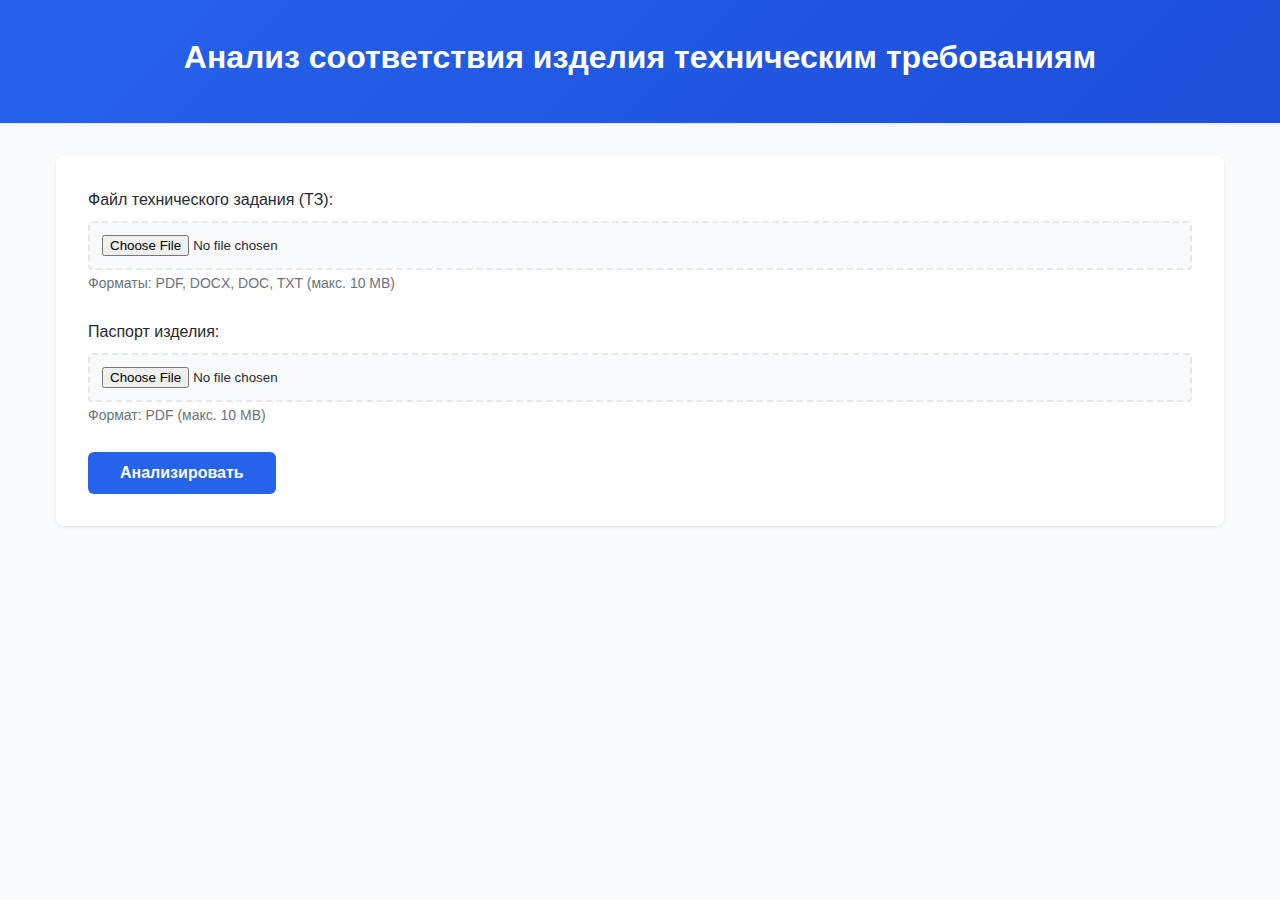
<file: templates/index.html>
<!DOCTYPE html>
<html lang="ru">
<head>
    <meta charset="UTF-8">
    <meta name="viewport" content="width=device-width, initial-scale=1.0">
    <title>Анализ соответствия изделия ТЗ</title>
    <link rel="stylesheet" href="/static/css/style.css">
</head>
<body>
    <header>
        <h1>Анализ соответствия изделия техническим требованиям</h1>
    </header>

    <main class="container">
        <div id="analyze-tab" class="tab-content active">
            <form id="analyzeForm" class="upload-form">

                <div class="form-group">
                    <label for="tzFile">Файл технического задания (ТЗ):</label>
                    <input type="file" id="tzFile" name="tz_file" accept=".pdf,.docx,.doc,.txt" required>
                    <small>Форматы: PDF, DOCX, DOC, TXT (макс. 10 MB)</small>
                </div>

                <div class="form-group">
                    <label for="passportFile">Паспорт изделия:</label>
                    <input type="file" id="passportFile" name="passport_file" accept=".pdf,.docx,.doc,.txt" required>
                    <small>Формат: PDF (макс. 10 MB)</small>
                </div>

                <button type="submit" class="btn btn-primary">Анализировать</button>
            </form>

            <div id="loading" class="loading hidden">
                <div class="spinner"></div>
                <p>Анализируем файлы... Это может занять несколько минут.</p>
            </div>

            <div id="results" class="results hidden">
                <div id="summary" class="summary"></div>
                <div id="details" class="details"></div>
            </div>
        </div>
    </main>

    <!-- JavaScript -->
    <script src="/static/js/main.js"></script>
</body>
</html>
</file>
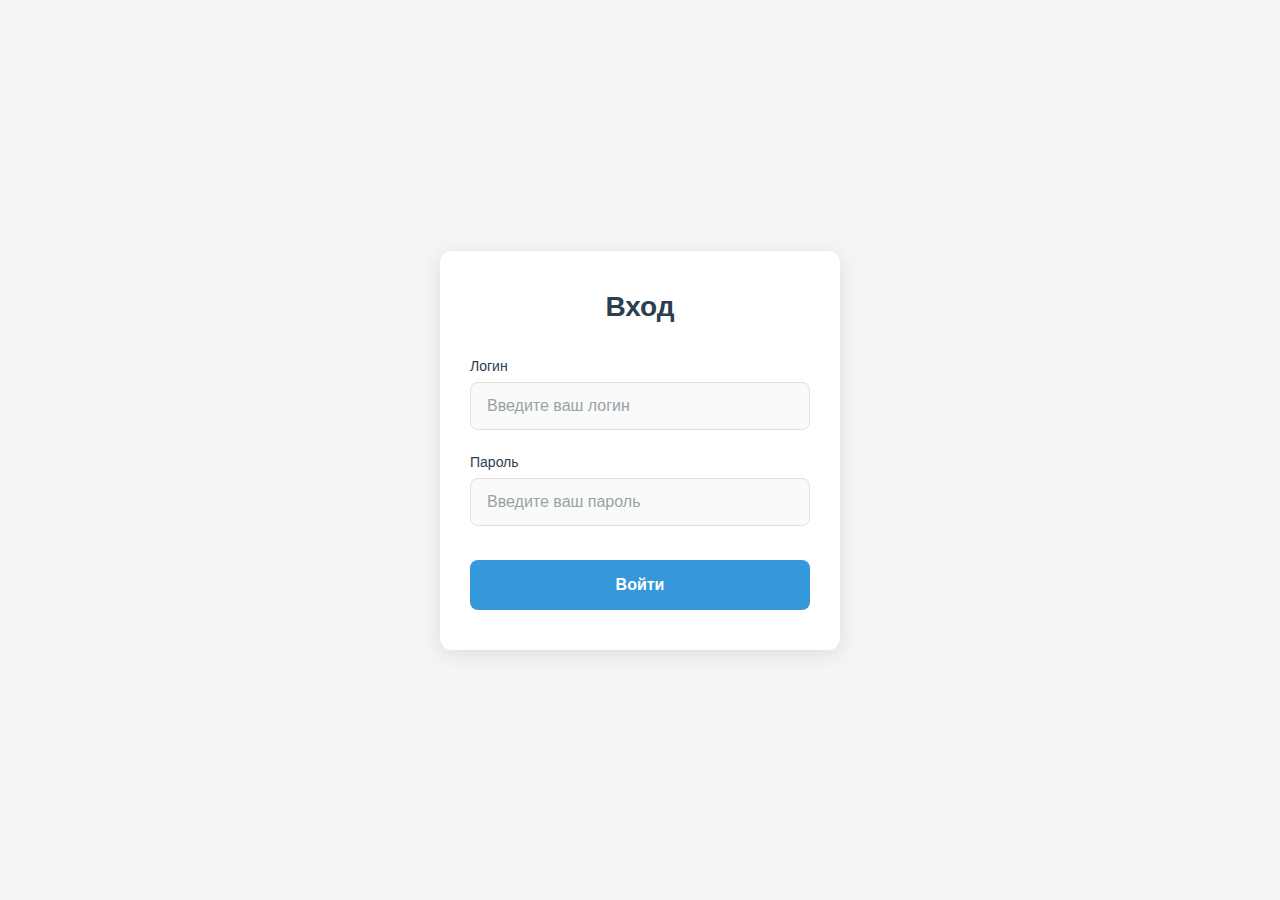
<file: templates/login.html>
<!DOCTYPE html>
<html lang="ru">
<head>
    <meta charset="UTF-8">
    <title>Вход в систему</title>
    <style>
        * {
            margin: 0;
            padding: 0;
            box-sizing: border-box;
            font-family: 'Segoe UI', Arial, sans-serif;
        }

        body {
            background-color: #f5f5f5;
            display: flex;
            justify-content: center;
            align-items: center;
            min-height: 100vh;
            padding: 20px;
        }

        .login-container {
            background-color: white;
            border-radius: 12px;
            box-shadow: 0 4px 20px rgba(0, 0, 0, 0.1);
            width: 100%;
            max-width: 400px;
            padding: 40px 30px;
        }

        .login-header {
            text-align: center;
            margin-bottom: 35px;
        }

        .login-title {
            color: #2c3e50;
            font-size: 28px;
            font-weight: 600;
            margin-bottom: 8px;
        }

        .login-subtitle {
            color: #7f8c8d;
            font-size: 16px;
            font-weight: 400;
        }

        .form-group {
            margin-bottom: 24px;
        }

        .form-label {
            display: block;
            color: #2c3e50;
            font-size: 14px;
            font-weight: 500;
            margin-bottom: 8px;
        }

        .form-input {
            width: 100%;
            padding: 14px 16px;
            border: 1.5px solid #e0e0e0;
            border-radius: 8px;
            font-size: 16px;
            transition: all 0.3s ease;
            background-color: #fafafa;
        }

        .form-input:focus {
            outline: none;
            border-color: #3498db;
            background-color: white;
            box-shadow: 0 0 0 3px rgba(52, 152, 219, 0.1);
        }

        .form-input::placeholder {
            color: #95a5a6;
        }

        .login-button {
            width: 100%;
            padding: 16px;
            background-color: #3498db;
            color: white;
            border: none;
            border-radius: 8px;
            font-size: 16px;
            font-weight: 600;
            cursor: pointer;
            transition: background-color 0.3s ease;
            margin-top: 10px;
        }

        .login-button:hover {
            background-color: #2980b9;
        }

        .login-button:active {
            transform: translateY(1px);
        }

        .divider {
            display: flex;
            align-items: center;
            margin: 30px 0;
            color: #bdc3c7;
        }

        .divider::before,
        .divider::after {
            content: "";
            flex: 1;
            border-bottom: 1px solid #ecf0f1;
        }

        .divider-text {
            padding: 0 15px;
            font-size: 14px;
        }

        .forgot-password {
            text-align: center;
            margin-top: 20px;
        }

        .forgot-link {
            color: #3498db;
            text-decoration: none;
            font-size: 14px;
        }

        .forgot-link:hover {
            text-decoration: underline;
        }

        .login-footer {
            text-align: center;
            margin-top: 30px;
            color: #7f8c8d;
            font-size: 13px;
            padding-top: 20px;
            border-top: 1px solid #ecf0f1;
        }

        .error-message {
            background-color: #ffeaea;
            color: #e74c3c;
            padding: 12px;
            border-radius: 8px;
            margin-bottom: 20px;
            font-size: 14px;
            display: none;
        }

        @media (max-width: 480px) {
            .login-container {
                padding: 30px 20px;
                margin: 0 15px;
            }

            .login-title {
                font-size: 24px;
            }
        }
    </style>
</head>
<body>
    <div class="login-container">
        <div class="login-header">
            <h1 class="login-title">Вход</h1>
        </div>

        <div class="error-message" id="errorMessage">
            Неверный логин или пароль
        </div>

        <form method="post" id="loginForm">
            <div class="form-group">
                <label for="username" class="form-label">Логин</label>
                <input
                    type="text"
                    id="username"
                    name="username"
                    class="form-input"
                    placeholder="Введите ваш логин"
                    required
                >
            </div>

            <div class="form-group">
                <label for="password" class="form-label">Пароль</label>
                <input
                    type="password"
                    id="password"
                    name="password"
                    class="form-input"
                    placeholder="Введите ваш пароль"
                    required
                >
            </div>

            <button type="submit" class="login-button">Войти</button>
        </form>

    </div>

    <script>
        document.getElementById('loginForm').addEventListener('submit', function(e) {
            e.preventDefault();

            // Здесь будет отправка формы на сервер
            const username = document.getElementById('username').value;
            const password = document.getElementById('password').value;

            // Простая валидация
            if (username.trim() === '' || password.trim() === '') {
                showError('Пожалуйста, заполните все поля');
                return;
            }

            // Отправка данных на сервер
            const formData = new FormData(this);

            fetch('/login', {
                method: 'POST',
                body: formData
            })
            .then(response => response.json())
            .then(data => {
                if (data.success) {
                    window.location.href = data.redirect || '/dashboard';
                } else {
                    showError(data.message || 'Неверный логин или пароль');
                }
            })
            .catch(error => {
                console.error('Error:', error);
                showError('Ошибка');
            });
        });

        function showError(message) {
            const errorElement = document.getElementById('errorMessage');
            errorElement.textContent = message;
            errorElement.style.display = 'block';

            // Автоматическое скрытие ошибки через 5 секунд
            setTimeout(() => {
                errorElement.style.display = 'none';
            }, 5000);
        }

        // Показать ошибку из URL параметров (если есть)
        const urlParams = new URLSearchParams(window.location.search);
        const error = urlParams.get('error');
        if (error) {
            showError(decodeURIComponent(error));
        }

        document.getElementById('loginForm').addEventListener('submit', async function(e) {
    e.preventDefault();

    const username = document.getElementById('username').value;
    const password = document.getElementById('password').value;
    const button = this.querySelector('button[type="submit"]');

    // Валидация
    if (!username || !password) {
        showError('Заполните все поля');
        return;
    }

    // Показываем загрузку
    const originalText = button.textContent;
    button.textContent = 'Вход...';
    button.disabled = true;

    try {
        // Отправляем данные на API
        const formData = new FormData();
        formData.append('username', username);
        formData.append('password', password);

        const response = await fetch('/api/login', {
            method: 'POST',
            body: formData
        });

        const data = await response.json();

        if (data.success) {
            // Успешная авторизация, перезагружаем страницу
            window.location.href = '/';
        } else {
            // Ошибка авторизации
            showError(data.error || 'Ошибка авторизации');
            button.textContent = originalText;
            button.disabled = false;
        }
    } catch (error) {
        console.error('Login error:', error);
        showError('Ошибка соединения с сервером');
        button.textContent = originalText;
        button.disabled = false;
    }
});
    </script>
</body>
</html>
</file>
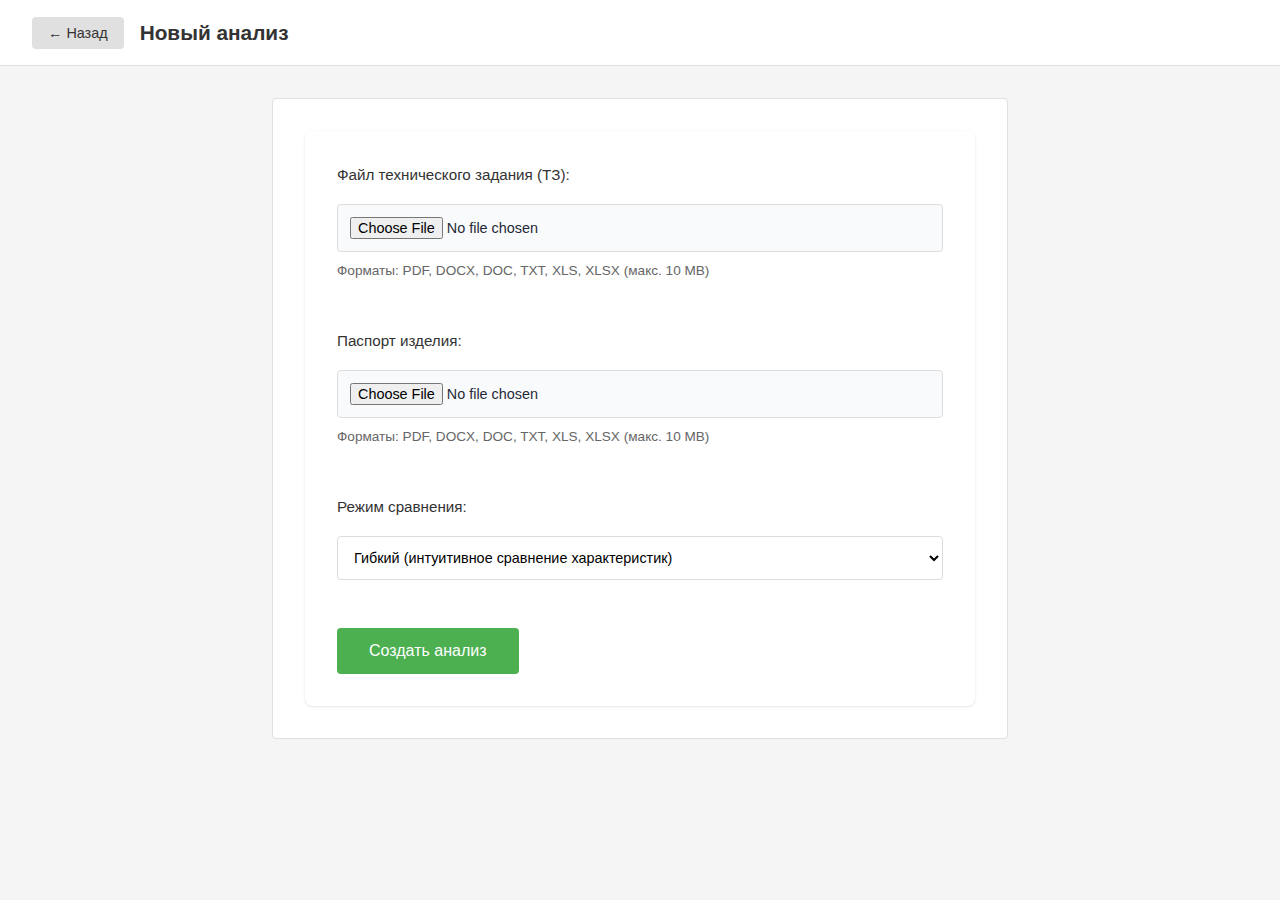
<file: templates/new_analysis.html>
<!DOCTYPE html>
<html lang="ru">
<head>
    <meta charset="UTF-8">
    <meta name="viewport" content="width=device-width, initial-scale=1.0">
    <title>Новый анализ</title>
    <link rel="stylesheet" href="/static/css/style.css">
    <link rel="stylesheet" href="/static/css/new_analysis.css">
</head>
<body>
    <div class="page-wrapper">
        <div class="page-header">
            <button onclick="window.location.href='/'" class="btn-back">← Назад</button>
            <h1 class="page-title">Новый анализ</h1>
        </div>

        <div class="container">
            <div class="form-card">
                <form id="analyzeForm" class="upload-form">
                    <div class="form-group">
                        <label for="tzFile">Файл технического задания (ТЗ):</label>
                        <input type="file" id="tzFile" name="tz_file" accept=".pdf,.docx,.doc,.txt,.xls,.xlsx" required>
                        <small>Форматы: PDF, DOCX, DOC, TXT, XLS, XLSX (макс. 10 MB)</small>
                    </div>

                    <div class="form-group">
                        <label for="passportFile">Паспорт изделия:</label>
                        <input type="file" id="passportFile" name="passport_file" accept=".pdf,.docx,.doc,.txt,.xls,.xlsx" required>
                        <small>Форматы: PDF, DOCX, DOC, TXT, XLS, XLSX (макс. 10 MB)</small>
                    </div>

                    <div class="form-group">
                        <label for="comparisonMode">Режим сравнения:</label>
                        <select id="comparisonMode" name="comparison_mode" required>
                            <option value="flexible">Гибкий (интуитивное сравнение характеристик)</option>
                            <option value="strict">Строгий (точное совпадение названий)</option>
                        </select>
                    </div>

                    <button type="submit" class="btn-submit">Создать анализ</button>
                </form>

                <div id="loading" class="loading-state hidden">
                    <div class="spinner"></div>
                    <p>Создаем анализ...</p>
                </div>
            </div>
        </div>
    </div>

    <script src="/static/js/new_analysis.js"></script>
</body>
</html>
</file>
<file: static/css/style.css>
:root {
    --primary-color: #2563eb;
    --success-color: #10b981;
    --error-color: #ef4444;
    --warning-color: #f59e0b;
    --bg-color: #f9fafb;
    --card-bg: #ffffff;
    --text-color: #1f2937;
    --border-color: #e5e7eb;
    --shadow: 0 1px 3px rgba(0, 0, 0, 0.1);
}

* {
    margin: 0;
    padding: 0;
    box-sizing: border-box;
}

body {
    font-family: -apple-system, BlinkMacSystemFont, 'Segoe UI', Roboto, sans-serif;
    background-color: var(--bg-color);
    color: var(--text-color);
    line-height: 1.6;
}

header {
    background: linear-gradient(135deg, var(--primary-color), #1d4ed8);
    color: white;
    padding: 2rem 1rem;
    text-align: center;
    box-shadow: var(--shadow);
}

header h1 {
    margin-bottom: 0.5rem;
}

.container {
    max-width: 1200px;
    margin: 2rem auto;
    padding: 0 1rem;
}

.tabs {
    display: flex;
    gap: 1rem;
    margin-bottom: 2rem;
    border-bottom: 2px solid var(--border-color);
}

.tab-button {
    padding: 1rem 2rem;
    background: none;
    border: none;
    border-bottom: 3px solid transparent;
    cursor: pointer;
    font-size: 1rem;
    color: var(--text-color);
    transition: all 0.3s ease;
}

.tab-button:hover {
    background-color: var(--bg-color);
}

.tab-button.active {
    border-bottom-color: var(--primary-color);
    color: var(--primary-color);
    font-weight: 600;
}

.tab-content {
    display: none;
}

.tab-content.active {
    display: block;
}

/* Форма */
.upload-form {
    background: var(--card-bg);
    padding: 2rem;
    border-radius: 8px;
    box-shadow: var(--shadow);
}

.form-group {
    margin-bottom: 1.5rem;
}

.form-group label {
    display: block;
    margin-bottom: 0.5rem;
    font-weight: 500;
}

.form-group input[type="file"] {
    width: 100%;
    padding: 0.75rem;
    border: 2px dashed var(--border-color);
    border-radius: 4px;
    background: var(--bg-color);
    cursor: pointer;
    transition: border-color 0.3s ease;
}

.form-group input[type="file"]:hover {
    border-color: var(--primary-color);
}

.form-group select {
    width: 100%;
    padding: 0.75rem;
    border: 1px solid var(--border-color);
    border-radius: 4px;
    background: white;
    font-size: 1rem;
    cursor: pointer;
}

.form-group small {
    color: #6b7280;
    font-size: 0.875rem;
}

.checkbox-group {
    display: flex;
    align-items: center;
}

.checkbox-group label {
    display: flex;
    align-items: center;
    cursor: pointer;
}

.checkbox-group input[type="checkbox"] {
    margin-right: 0.5rem;
    width: 1.2rem;
    height: 1.2rem;
    cursor: pointer;
}

.btn {
    padding: 0.75rem 2rem;
    border: none;
    border-radius: 6px;
    font-size: 1rem;
    font-weight: 600;
    cursor: pointer;
    transition: all 0.3s ease;
}

.btn-primary {
    background-color: var(--primary-color);
    color: white;
}

.btn-primary:hover {
    background-color: #1d4ed8;
    transform: translateY(-2px);
    box-shadow: 0 4px 6px rgba(0, 0, 0, 0.1);
}

.btn-primary:active {
    transform: translateY(0);
}


.hidden {
    display: none;
}

.loading {
    text-align: center;
    padding: 3rem;
    background: var(--card-bg);
    border-radius: 8px;
    margin-top: 2rem;
}

@keyframes spin {
    to { transform: rotate(360deg); }
}

.spinner {
    width: 50px;
    height: 50px;
    border: 4px solid var(--border-color);
    border-top-color: var(--primary-color);
    border-radius: 50%;
    margin: 0 auto 1rem;
    animation: spin 1s linear infinite;
}

.results {
    margin-top: 2rem;
}

.summary {
    padding: 1.5rem;
    border-radius: 8px;
    margin-bottom: 1.5rem;
    font-size: 1.1rem;
    font-weight: 600;
}

.summary.success {
    background-color: #d1fae5;
    color: #065f46;
    border-left: 4px solid var(--success-color);
}

.summary.error {
    background-color: #fee2e2;
    color: #991b1b;
    border-left: 4px solid var(--error-color);
}

.details {
    background: var(--card-bg);
    padding: 1.5rem;
    border-radius: 8px;
    box-shadow: var(--shadow);
}

.details h3 {
    margin-bottom: 1rem;
    color: var(--primary-color);
}

.spec-item {
    padding: 1rem;
    margin-bottom: 1rem;
    border-radius: 6px;
    border-left: 4px solid var(--border-color);
}

.spec-item.matched {
    background-color: #f0fdf4;
    border-left-color: var(--success-color);
}

.spec-item.mismatched {
    background-color: #fef2f2;
    border-left-color: var(--error-color);
}

.spec-item.missing {
    background-color: #fef3c7;
    border-left-color: var(--warning-color);
}

.spec-name {
    font-weight: 600;
    margin-bottom: 0.5rem;
}

.spec-message {
    color: #4b5563;
}

.settings-info {
    background: var(--card-bg);
    padding: 2rem;
    border-radius: 8px;
    box-shadow: var(--shadow);
}

.info-box {
    margin-top: 2rem;
    padding: 1.5rem;
    background-color: #eff6ff;
    border-radius: 6px;
    border-left: 4px solid var(--primary-color);
}

.info-box h4 {
    margin-bottom: 1rem;
    color: var(--primary-color);
}

.info-box code {
    background-color: #1f2937;
    color: #f9fafb;
    padding: 0.2rem 0.5rem;
    border-radius: 3px;
    font-family: 'Courier New', monospace;
}

.info-box a {
    color: var(--primary-color);
    text-decoration: none;
}

.info-box a:hover {
    text-decoration: underline;
}

.summary-status {
    padding: 1rem;
    border-radius: 4px;
    font-size: 1.1rem;
    font-weight: 600;
    margin-bottom: 1.5rem;
}

.summary-status.matched {
    background: #f0fdf4;
    color: #15803d;
    border: 1px solid #86efac;
}

.summary-status.mismatched {
    background: #fef2f2;
    color: #991b1b;
    border: 1px solid #fca5a5;
}

.comparison-table {
    width: 100%;
    border-collapse: separate;
    border-spacing: 0;
    background: white;
    border-radius: 8px;
    overflow: hidden;
    box-shadow: 0 1px 3px rgba(0, 0, 0, 0.1);
}

.comparison-table thead {
    background: #1f2937;
    color: white;
}

.comparison-table th {
    padding: 1rem;
    text-align: left;
    font-weight: 600;
    font-size: 0.9rem;
    text-transform: uppercase;
    letter-spacing: 0.05em;
}

.comparison-table th:first-child {
    border-top-left-radius: 8px;
}

.comparison-table th:last-child {
    border-top-right-radius: 8px;
}

.comparison-table td {
    padding: 1rem;
    border-bottom: 1px solid #e5e7eb;
    vertical-align: top;
    line-height: 1.5;
}

.comparison-table tbody tr {
    transition: transform 0.2s ease;
}

.comparison-table tbody tr:hover {
    transform: scale(1.01);
    box-shadow: 0 2px 8px rgba(0, 0, 0, 0.1);
    position: relative;
    z-index: 1;
}

.comparison-table tbody tr:last-child td {
    border-bottom: none;
}

.comparison-table tbody tr.matched {
    background: #f0fdf4;
}

.comparison-table tbody tr.matched:hover {
    background: #dcfce7;
}

.comparison-table tbody tr.mismatched {
    background: #fef2f2;
}

.comparison-table tbody tr.mismatched:hover {
    background: #fee2e2;
}

.comparison-table tbody tr.missing {
    background: #fef3c7;
}

.comparison-table tbody tr.missing:hover {
    background: #fde68a;
}

.comparison-table .spec-name {
    font-weight: 600;
    color: #1f2937;
    min-width: 150px;
}

.comparison-table .status-cell {
    font-weight: 600;
    white-space: nowrap;
}

.comparison-table tr.matched .status-cell {
    color: #15803d;
}

.comparison-table tr.mismatched .status-cell {
    color: #991b1b;
}

.comparison-table tr.missing .status-cell {
    color: #92400e;
}

.comparison-table .message-cell {
    color: #4b5563;
    font-size: 0.9rem;
    max-width: 300px;
}

@media (max-width: 768px) {
    header h1 {
        font-size: 1.5rem;
    }

    .tabs {
        flex-direction: column;
    }

    .tab-button {
        width: 100%;
    }

    .upload-form {
        padding: 1rem;
    }

    .comparison-table {
        font-size: 0.85rem;
        display: block;
        overflow-x: auto;
    }

    .comparison-table th {
        padding: 0.75rem 0.5rem;
        font-size: 0.8rem;
    }

    .comparison-table td {
        padding: 0.75rem 0.5rem;
    }

    .comparison-table .message-cell {
        font-size: 0.8rem;
        max-width: 200px;
    }
}
</file>
<file: static/css/new_analysis.css>
.page-wrapper {
    min-height: 100vh;
    background-color: #f5f5f5;
}

.page-header {
    background-color: white;
    padding: 1rem 2rem;
    border-bottom: 1px solid #e0e0e0;
    display: flex;
    align-items: center;
    gap: 1rem;
}

.btn-back {
    background-color: #e0e0e0;
    color: #333;
    border: none;
    padding: 0.5rem 1rem;
    border-radius: 4px;
    font-size: 0.9rem;
    cursor: pointer;
    font-weight: 500;
    transition: background-color 0.2s;
}

.btn-back:hover {
    background-color: #d0d0d0;
}

.page-title {
    font-size: 1.3rem;
    font-weight: 600;
    color: #333;
    margin: 0;
}

.container {
    max-width: 800px;
    margin: 0 auto;
    padding: 2rem;
}

.form-card {
    background-color: white;
    border: 1px solid #e0e0e0;
    border-radius: 4px;
    padding: 2rem;
}

.upload-form {
    display: flex;
    flex-direction: column;
    gap: 1.5rem;
}

.form-group {
    display: flex;
    flex-direction: column;
    gap: 0.5rem;
}

.form-group label {
    font-weight: 500;
    color: #333;
    font-size: 0.95rem;
}

.form-group input[type="file"],
.form-group select {
    padding: 0.75rem;
    border: 1px solid #ddd;
    border-radius: 4px;
    font-size: 0.9rem;
    font-family: inherit;
}

.form-group input[type="file"]:focus,
.form-group select:focus {
    outline: none;
    border-color: #1976d2;}
.form-group small {
color: #666;
font-size: 0.85rem;
}
.btn-submit {
background-color: #4caf50;
color: white;
border: none;
padding: 0.9rem 2rem;
border-radius: 4px;
font-size: 1rem;
cursor: pointer;
font-weight: 500;
transition: background-color 0.2s;
align-self: flex-start;
}
.btn-submit:hover {
background-color: #45a049;
}
.loading-state {
text-align: center;
padding: 2rem;
}
.spinner {
border: 3px solid #f3f3f3;
border-top: 3px solid #1976d2;
border-radius: 50%;
width: 40px;
height: 40px;
animation: spin 1s linear infinite;
margin: 0 auto 1rem;
}
@keyframes spin {
0% { transform: rotate(0deg); }
100% { transform: rotate(360deg); }
}
.hidden {
display: none !important;
}
@media (max-width: 768px) {
.container {
padding: 1rem;
}
.form-card {
    padding: 1.5rem;
}
}
</file>
